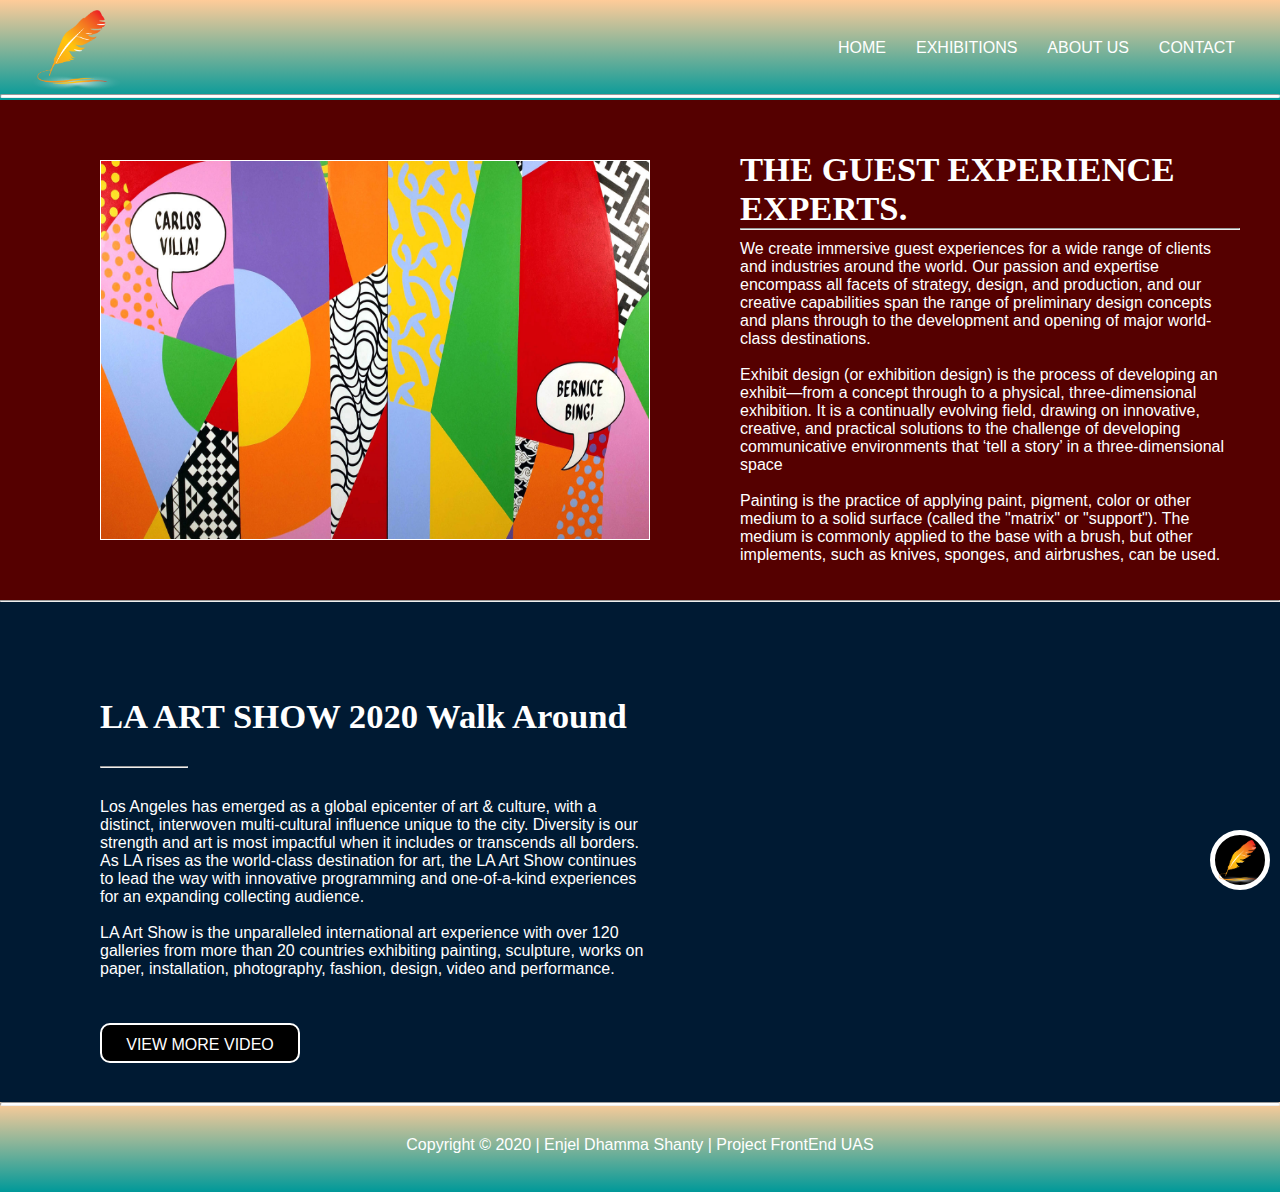
<file: about.html>
<html>
<head>
	<title>About - Enjel Dhamma</title>
	<link href="images/favicon.ico" rel="shortcut icon">
	<link href = "enjel.css" rel = "stylesheet" type="text/css">	
</head>
<body>
	<div class = "container">
			<header>
		<div class = "kiri">
			<img src ="images/foot.png">
		</div>
		<div class = "kanan">
			<div class="pagination">
				<nav>
					<ul>
						<li><a href="contact.html">CONTACT</a></li>
						<li><a href="about.html">ABOUT US</a></li>
						<li><a href="ex.html">EXHIBITIONS</a>
						</li>
						<li><a href="index.html" class="active">HOME</a></li>
					</ul>	
				</nav>
			</div>
		</div>
		<hr size="6px" width="100%">
		</header>
		<article>
			<div class = "aboutusatas">
				<div class = "aboutusataskiri">
					<img src ="images/aa.jpg">
				</div>
				<div class = "aboutusataskanan">
					<h1>THE GUEST EXPERIENCE EXPERTS.</h1>
					<hr>
					<p>We create immersive guest experiences for a wide range of clients and industries around the world. 
					Our passion and expertise encompass all facets of strategy, design, and production, and our creative capabilities span 
					the range of preliminary design concepts and plans through to the development and opening of major world-class destinations.
					<br><br>
					Exhibit design (or exhibition design) is the process of developing an exhibit—from a concept through to a physical, three-dimensional exhibition. 
					It is a continually evolving field, drawing on innovative, creative, and 
					practical solutions to the challenge of developing communicative environments that ‘tell a story’ in a three-dimensional space
					<br><br>
					Painting is the practice of applying paint, pigment, color or other medium to a solid surface (called the "matrix" or "support").
					The medium is commonly applied to the base with a brush, but other implements, such as knives, sponges, and airbrushes, can be used.
					</p>
				</div>
			</div>
			<hr size="3px" width="100%">
			<div class = "aboutusbawah">
				<div class = "aboutusbawahkiri">
					<h1>LA ART SHOW 2020 Walk Around</h1>
					<hr size="4px" width="16%">
					<p>Los Angeles has emerged as a global epicenter of art & culture, with a distinct, interwoven multi-cultural influence unique to the city. 
					Diversity is our strength and art is most impactful when it includes or transcends all borders. As LA rises as the world-class destination for art, 
					the LA Art Show continues to lead the way with innovative programming and one-of-a-kind experiences for an expanding collecting audience.
					<br><br>
					LA Art Show is the unparalleled international art 
					experience with over 120 galleries from more than 20 countries exhibiting painting, sculpture, works on paper, installation, photography,
					fashion, design, video and performance.
					<br></p>
					<div class="transisi">
						<a href="">VIEW MORE VIDEO</a>
					</div>
				</div>
				<div class = "aboutusbawahkanan">
					<iframe width="580" height="380" src="https://www.youtube.com/embed/zcA2B41Wym8" frameborder="0" 
					allow="accelerometer; autoplay; clipboard-write; encrypted-media; gyroscope; picture-in-picture" allowfullscreen></iframe>
				</div>
			</div>
		</article>
		<footer>
			<hr size="6px" width="100%">
			<p>Copyright &copy 2020 | Enjel Dhamma Shanty | Project FrontEnd UAS</p>
			<div class="footer">
				<img src = "images/foot.png">
				<p>Hey, i'm ready to help you!</p>
			</div>
		</footer>
	</div>
</body>
</html>
</file>
<file: enjel.css>
* {padding:0; margin:0}

/*---------------------------------------------------------------------header--------------------------------------------------------------------------------*/
.container {width: 100%; margin: auto;}
header {height:100px; background: linear-gradient(to bottom, #ffcc99 0%, #009999 100%);}
header img {margin-top:10px ;height:80%; margin-left:20px; margin-bottom:4px}
header .kiri {float: left; margin-left:10px;}
header .kanan {margin-top:23px; float:right}

/*menu*/
nav{
	position: relative; height:50px; line-height:50px; margin-right:30px; 
}
nav ul li {
	float:right; list-style:none;
}
nav ul li a {
	text-decoration:none; color:white; padding:3px 15px;
}
nav ul li ul {
	display:none;
}
nav ul li:hover > ul{
	display:block;
}
nav ul li ul{
	position:absolute;
}
nav ul li ul li{
	float:none;position:relative;
}
nav ul li:hover{
	background: linear-gradient(to bottom, #ffcc99 0%, #009999 100%);
}
nav ul li a:hover{
	color:red;
}
nav ul ul ul {
	left:100%;width:160px;top:0;
}
header hr{background-color:white; border-radius:30px}

/*--------------------------------------------------------------------article--------------------------------------------------------------------------------*/

/*atas*/
.atas {height:500px}
.atas .fotolatar img {position:absolute; z-index:-1;  width:100%; height:800px}
.atas h1 {color:white; font-size:36pt; font-family:impact; text-align:center; padding-top:130px}
.atas hr{background-color:#e60000; border-radius:30px; margin-top:30px; border:white}
.atas p {color:white; text-align:center; font-family:cambria; font-weight:bold; margin-top:60px}
.atas .transisi1 {float:left; width:150px; height:40px; line-height:40px; text-align:center; border:2px solid white; 
					border-radius:30px; margin-left:510px; margin-top:60px; background: linear-gradient(to bottom, #ffcc99 0%, #009999 100%);}
.atas .transisi1 a {display:block; text-decoration:none; color:white;}
.atas .transisi1 a:hover {
					background:#4d0000; color:white; border-radius:30px;
					-webkit-transition:background 1ms ease;
					-moz-transition:background 1ms ease;
					-ms-transition:background 1ms ease;
					-o-transition:background 1ms ease;
					transition:background 1ms ease;
				}
.atas .transisi2 {float:left; width:150px; height:40px; line-height:40px; text-align:center; border:2px solid white; 
					border-radius:30px; margin-left:25px; margin-top:60px; background: linear-gradient(to bottom, #ffcc99 0%, #009999 100%);}
.atas .transisi2 a {display:block; text-decoration:none; color:white;}
.atas .transisi2 a:hover {
					background:#4d4d4d; color:white; border-radius:30px;
					-webkit-transition:background 1ms ease;
					-moz-transition:background 1ms ease;
					-ms-transition:background 1ms ease;
					-o-transition:background 1ms ease;
					transition:background 1ms ease;
				}


/*tengaatas*/				
.tengahatas {background:#093426; height:500px; text-align:justify;}	
.tengahatas h1{text-align:center; font-size:24pt; color:white; font-family:cambria; padding-top:90px}	
.tengahatas hr{background-color:white; border-radius:30px; margin-top:30px}
	
.tengahatas .tengahataskiri {width:200px; float:left; margin-left:210px; margin-top:50px; text-align:justify;}	
.tengahatas .tengahataskiri h1{float:left; font-size:14pt; margin-top:13px}
.tengahatas .tengahataskiri p {color:white; float:left; margin-top:10px}

.tengahatas .tengahatastengah1 {width:200px; float:left; margin-left:50px;margin-top:50px;}
.tengahatas .tengahatastengah1 h1{float:left; font-size:14pt; margin-top:13px}
.tengahatas .tengahatastengah1 p {color:white; float:left; margin-top:10px}

.tengahatas .tengahatastengah2 {width:200px; float:left; margin-left:50px;margin-top:50px;}
.tengahatas .tengahatastengah2 h1{float:left; font-size:14pt; margin-top:13px}
.tengahatas .tengahatastengah2 p {color:white; float:left; margin-top:10px}

.tengahatas .tengahataskanan {width:200px; float:left; margin-left:50px;margin-top:50px;}
.tengahatas .tengahataskanan h1{float:left; font-size:14pt; margin-top:13px}
.tengahatas .tengahataskanan p {color:white; float:left; margin-top:10px}


/*tengabawah*/
.tengahbawah {overflow:hidden; background-color:#803300; height:1000px;}
.tengahbawah h1{text-align:center; font-size:24pt; color:white; font-family:cambria; padding-top:90px}
.tengahbawah hr{background-color:white; border-radius:30px; margin-top:30px}	
.tengahbawah .divfoto {width:100%; }
.tengahbawah .foto {float:left; border:2px solid white; margin-top:90px; margin-left:70px}
.tengahbawah .foto:hover {border: 2px solid black;}
.tengahbawah .foto img {width:350px; height:auto}
.tengahbawah .foto {width:350px;}
.tengahbawah .foto {position:relative;}
.tengahbawah .foto .keterangan {position:absolute; font-size:14px; text-align:center; margin-top:5px;
								color:white; font-weight:bold}
.tengahbawah img {opacity:1.0; filter:alpha(opacity=100)}
.tengahbawah img:hover {opacity:0.5; filter:alpha(opacity=50)}
.tengahbawah .transisi {float:left; width:200px; height:40px; line-height:40px; text-align:center; border:2px solid white; 
					border-radius:30px; margin-left:575px; margin-top:90px; background-color:#4d1f00}
.tengahbawah .transisi a {display:block; text-decoration:none; color:white;}
.tengahbawah .transisi a:hover {
					background:grey; color:white; border-radius:30px;
					-webkit-transition:background 1ms ease;
					-moz-transition:background 1ms ease;
					-ms-transition:background 1ms ease;
					-o-transition:background 1ms ease;
					transition:background 1ms ease;
				}
				

/*bawah*/
.bawah {background-color:#00091a; height:500px}
.bawah .bawahkiri {width:390px; margin-left:240px; padding-top:50px; float:left}
.bawah .bawahkiri h1{color:white; font-size:24pt; font-family:franklin gothic heavy}
.bawah .bawahkiri h2{color:white; padding-top:10px; font-size:18pt; font-family:franklin gothic book}
.bawah .bawahkiri hr{background-color:white; border-radius:30px; margin-top:30px}
.bawah .bawahkiri p{color:white; padding-top:30px;}
.bawah .bawahkiri form{margin-top:30px}
.bawah .bawahkiri input[type=text] {width:100%; padding:3px ;border:1px solid; border-radius:6px; box-sizing:border-box}
.bawah .bawahkiri input[type=submit] {background-color:#595959; padding:5px; border-radius:10px; margin-top:9px; color:white}

.bawah .bawahkanan {float:left; width:390px; padding-top:50px; margin-left:120px; text-align:justify;}
.bawah .bawahkanan h1{color:white; font-size:24pt; font-family:franklin gothic heavy}
.bawah .bawahkanan hr{background-color:white; border-radius:30px; margin-top:30px}

.bawah .bawahkanan .bawahkananatas { margin-top:40px; height:30px}
.bawah .bawahkanan .bawahkanantengah { margin-top:30px; height:30px}
.bawah .bawahkanan .bawahkananbawah { margin-top:30px; height:30px}

.bawah .bawahkanan .bawahkananbawah1 { margin-top:30px; height:30px}

/*----------------------------------------------------------------------footer-------------------------------------------------------------------------------*/

footer {height:90px; background: linear-gradient(to bottom, #ffcc99 0%, #009999 100%);}
footer hr{background-color:white; border-radius:30px}	
footer p{color:white; margin-top:30px; text-align:center}
.footer {width:60px; height:60px; background:white; text-align:center; margin-bottom:10px; position:fixed; 
			bottom:0; right:0; border:5px solid white; margin-right:10px; border-radius:90px; background-color:black}
.footer img{width:50px; margin-top:5px}
.footer p{background-color:black; width:230px; color:white;
			 display:none; position:absolute; z-index:1;top: -5px; right: 105%;}
.footer:hover p{display:block;font-size:14pt; margin-top:23px; height:30px; line-height:30px; border-radius:30px; 
				margin-right:10px; background-color:white; color:black}
.footer:hover {
			background:white;
			-webkit-transition:background 1s ease;
			-moz-transition:background 1s ease;
			-ms-transition:background 1s ease;
			-o-transition:background 1s ease;
			transition:background 1s ease;
}


/*--------------------------------------------------------------------------About US---------------------------------------------------------------------------
-------------------------------------------------------------------------------------------------------------------------------------------------------------*/

/*aboutusatas*/
.aboutusatas {background-color: #550000; height:500px}
.aboutusatas .aboutusataskiri {float:left; width:550px; margin-left:100px; padding-top:60px}
.aboutusatas .aboutusataskiri img{width:550px; border: 1px solid white; height:380px;}

.aboutusatas .aboutusataskanan {float:left; width:500px; padding-top:50px; margin-left:90px}
.aboutusatas .aboutusataskanan h1{color:white; font-family:cambria; font-size:26pt}
.aboutusatas .aboutusataskanan	p{color:white; margin-top:10px}	

/*aboutusbawah*/
.aboutusbawah {background-color:#001a33; height:500px}
.aboutusbawah .aboutusbawahkiri {float:left; width:550px; margin-left:100px; padding-top:95px}	
.aboutusbawah .aboutusbawahkiri h1{color:white; font-family:cambria; font-size:26pt}
.aboutusbawah .aboutusbawahkiri hr{background-color:white; border-radius:30px; margin-top:30px}
.aboutusbawah .aboutusbawahkiri	p{color:white; margin-top:30px}	
.aboutusbawah .transisi {float:left; width:200px; height:40px; line-height:40px; text-align:center; border:2px solid white; 
						border-radius:10px; margin-top:45px; background-color:black}
.aboutusbawah .transisi a {display:block; text-decoration:none; color:white;}
.aboutusbawah .transisi a:hover {
					background:grey; color:white; border-radius:10px;
					-webkit-transition:background 1ms ease;
					-moz-transition:background 1ms ease;
					-ms-transition:background 1ms ease;
					-o-transition:background 1ms ease;
					transition:background 1ms ease;
				}

.aboutusbawah .aboutusbawahkanan iframe{margin-left:50px; margin-top:90px}


/*--------------------------------------------------------------------------STREET---------------------------------------------------------------------------
-------------------------------------------------------------------------------------------------------------------------------------------------------------*/

.street1 {height:650px}
.street1 .fotolatar img {position:absolute; z-index:-1;  width:100%; height:650px}
.street1 h2 {color:white; font-weight:bold; font-size:18pt; font-family:impact; padding-top:400px}
.street1 h1 {color:white; font-size:36pt; font-family:impact; padding-top:10px}
.street1 p {color:white; font-family:cambria; font-weight:bold; padding-top:10px}

.street2 {height:630px}
.street2 h2 {color:black; font-weight:bold; font-size:18pt; font-family:impact; text-align:center}
.street2 h1 {color:black; font-size:36pt; font-family:impact; padding-top:50px; text-align:center;}
.street2 img {-webkit-transition:width 1ms,height 1ms; width:600px}
.street2 img:hover {width:630px}

.street2 .transisi {float:left; width:150px; height:40px; line-height:40px; text-align:center; border:2px solid white; 
					border-radius:30px; margin-left:500px; margin-top:30px; background-color:black}
.street2 .transisi a {display:block; text-decoration:none; color:white;}
.street2 .transisi a:hover {
					background:#4d4d4d; color:white; border-radius:30px;
					-webkit-transition:background 1ms ease;
					-moz-transition:background 1ms ease;
					-ms-transition:background 1ms ease;
					-o-transition:background 1ms ease;
					transition:background 1ms ease;
				}
.street2 .warna {margin-top:40px; margin-left:30px; background-color:black; color:white; width:180px; float:left; text-align:center}


/*--------------------------------------------------------------------------DEALER---------------------------------------------------------------------------
-------------------------------------------------------------------------------------------------------------------------------------------------------------*/

.dealer {height:360px; width:600px}
.dealer p {color:black; font-family:cambria; font-weight:bold; padding-top:90px; text-align:center}
.dealer h1 {color:black; font-size:36pt; font-family:impact; padding-top:100px; text-align:center}





@import url('https://fonts.googleapis.com/css?family=Montserrat:400,800|Poppins&display=swap');
*{
  margin: 0;
  padding: 0;
  box-sizing: border-box;
  font-family: 'Montserrat',sans-serif;
}
.cards{
  max-width: 1100px;
  margin: 0 auto;
  text-align: center;
  padding: 30px;
}
.cards h2.header{
  font-size: 40px;
  margin: 0 0 30px 0;
  text-transform: uppercase;
  letter-spacing: 1px;
}
.services{
  display: flex;
  align-items: center;
}
.content{
  display: flex;
  flex-wrap: wrap;
  flex: 1;
  margin: 20px;
  padding: 20px;
  border: 2px solid black;
  border-radius: 4px;
  transition: all .3s ease;
}
.content .fab{
  font-size: 70px;
  margin: 16px 0;
}
.content > *{
  flex: 1 1 100%;
}
.content:hover{
  color: white;
}
.content:hover a{
  border-color: white;
  background: white;
}
.content-1:hover{
  border-color: #1DA1F2;
  background: #1DA1F2;
}
.content-1:hover a{
  color: #1DA1F2;
}
.content-2:hover{
  border-color: #E1306C;
  background: #E1306C;
}
.content-2:hover a{
  color: #E1306C;
}
.content-3:hover{
  border-color: #ff0000;
  background: #ff0000;
}
.content-3:hover a{
  color: #ff0000;
}
.content h2{
  font-size: 30px;
  margin: 16px 0;
  letter-spacing: 1px;
  text-transform: uppercase;
}
.content p{
  font-size: 17px;
  font-family: 'Poppins',sans-serif;
}
.content a{
  margin: 22px 0;
  background: black;
  color: white;
  text-decoration: none;
  text-transform: uppercase;
  border: 1px solid black;
  padding: 15px 0;
  border-radius: 25px;
  transition: .3s ease;
}
.content a:hover{
  border-radius: 4px;
}
@media (max-width: 900px) {
  .services{
    display: flex;
    flex-direction: column;
  }
}



.coupon {border: 5px dotted #bbb;width: 350px;border-radius: 15px;margin: 0 auto;max-width: 600px; }
.containerr {padding: 2px 16px;background-color: #f1f1f1; margin-top:20px;}
.promo { background: #ccc;padding: 3px;}
.expire {color: red;}



.atass {background-color:#001a00; height:600px; text-align:justify;}
.atass .kirii {width:390px; margin-left:240px; padding-top:50px; float:left}
.atass .kirii h1{color:white; font-size:24pt; font-family:franklin gothic heavy}
.atass .kirii h2{color:white; padding-top:10px; font-size:18pt; font-family:franklin gothic book}
.atass .kirii hr{background-color:white; border-radius:30px; margin-top:30px}
.atass .kirii p{color:white; padding-top:30px;}
.atass .kirii form{margin-top:30px}
.atass .kirii input[type=text] {width:100%; padding:3px ;border:1px solid; border-radius:6px; box-sizing:border-box}
.atass .kirii input[type=submit] {background-color:#595959; padding:5px; border-radius:10px; margin-top:9px; color:white}

.atass .kanann {float:left; width:390px; padding-top:50px; margin-left:120px; text-align:justify;}
.atass .kanann h1{color:white; font-size:24pt; font-family:franklin gothic heavy}
.atass .kanann hr{background-color:white; border-radius:30px; margin-top:30px}
</file>
